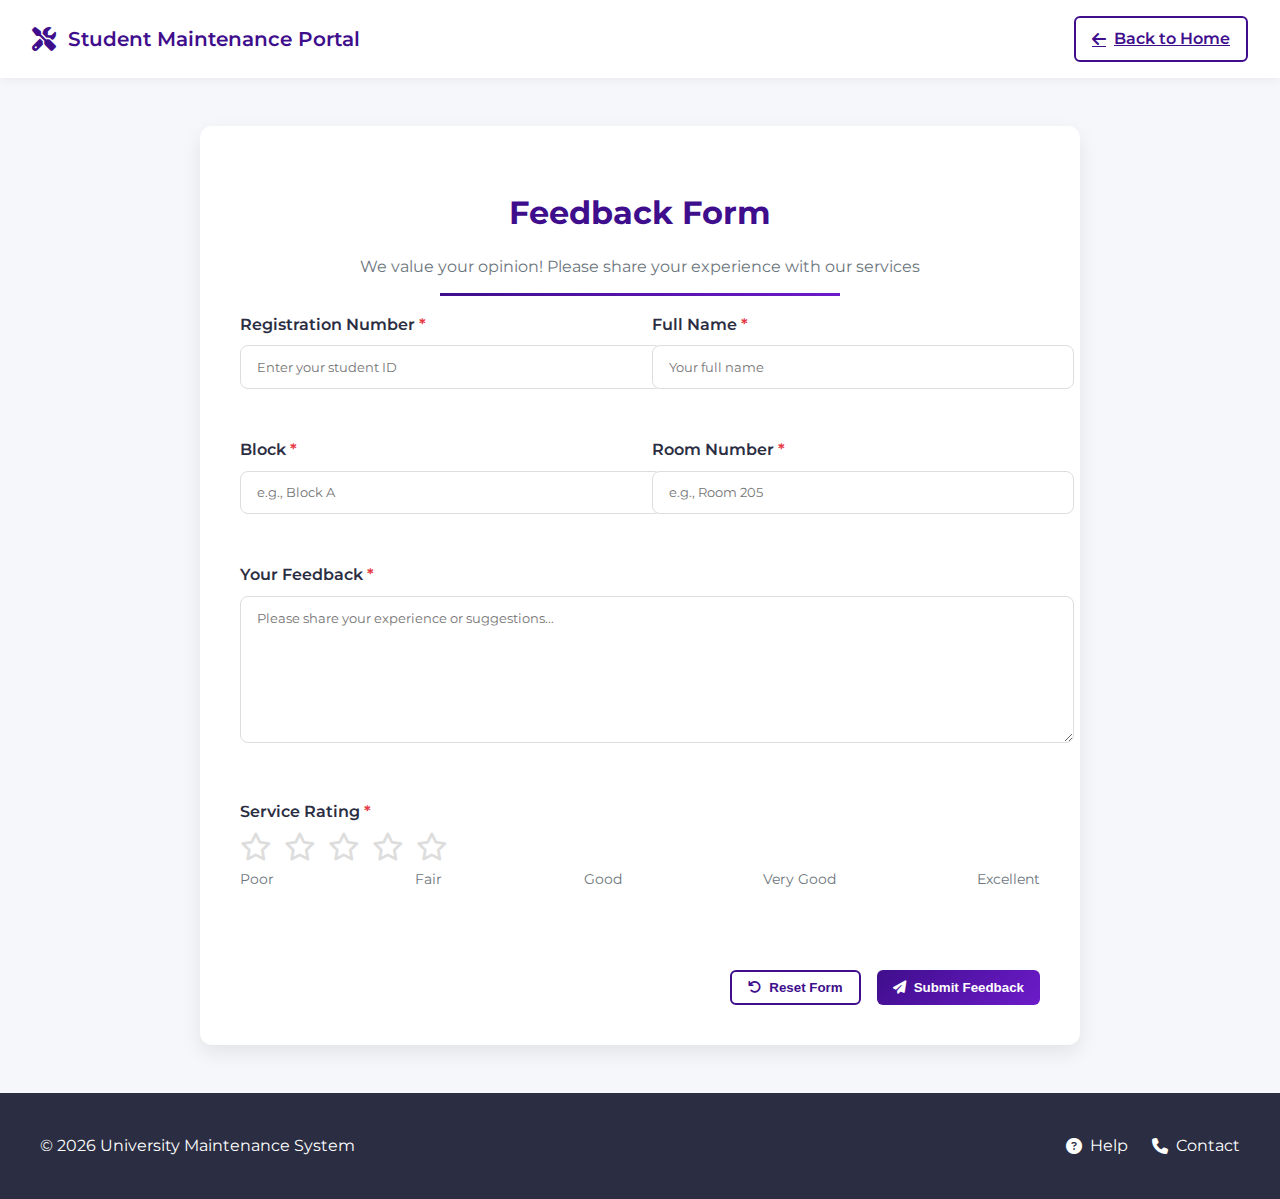
<file: web programming/feedback.html>
<!DOCTYPE html>
<html lang="en">
<head>
  <title>Feedback Form</title>
  <meta charset="utf-8">
  <link href="https://fonts.googleapis.com/css?family=Montserrat:300,400,600,700&display=swap" rel="stylesheet">
  <link rel="stylesheet" href="https://cdnjs.cloudflare.com/ajax/libs/font-awesome/6.4.0/css/all.min.css">
  <link rel="stylesheet" href="feedback.css">
  <meta name="viewport" content="width=device-width, initial-scale=1">
</head>
<body>
  <header class="header">
    <div class="logo">
      <i class="fas fa-tools"></i>
      <span>Student Maintenance Portal</span>
    </div>
    <a href="index.html" class="btn btn-outline">
      <i class="fas fa-arrow-left"></i> Back to Home
    </a>
  </header>
  
  <main class="main-content">
    <div class="form-container">
      <div class="form-header">
        <h1>Feedback Form</h1>
        <p>We value your opinion! Please share your experience with our services</p>
      </div>
      
      <form id="feedbackForm" class="form-grid">
        <!-- Student Information -->
        <div class="form-group">
          <label for="regNo" class="required">Registration Number</label>
          <input type="text" id="regNo" name="regNo" required placeholder="Enter your student ID">
        </div>
        
        <div class="form-group">
          <label for="studentName" class="required">Full Name</label>
          <input type="text" id="studentName" name="studentName" required placeholder="Your full name">
        </div>
        
        <div class="form-group">
          <label for="block" class="required">Block</label>
          <input type="text" id="block" name="block" required placeholder="e.g., Block A">
        </div>
        
        <div class="form-group">
          <label for="roomNo" class="required">Room Number</label>
          <input type="text" id="roomNo" name="roomNo" required placeholder="e.g., Room 205">
        </div>
        
        <!-- Feedback Content -->
        <div class="form-group full-width">
          <label for="feedback" class="required">Your Feedback</label>
          <textarea id="feedback" name="feedback" required placeholder="Please share your experience or suggestions..."></textarea>
        </div>
        
        <!-- Rating -->
        <div class="form-group full-width">
          <label class="required">Service Rating</label>
          <div class="rating-container">
            <div class="rating-stars">
              <i class="far fa-star" data-rating="1"></i>
              <i class="far fa-star" data-rating="2"></i>
              <i class="far fa-star" data-rating="3"></i>
              <i class="far fa-star" data-rating="4"></i>
              <i class="far fa-star" data-rating="5"></i>
            </div>
            <input type="hidden" id="rating" name="rating" required>
            <div class="rating-labels">
              <span>Poor</span>
              <span>Fair</span>
              <span>Good</span>
              <span>Very Good</span>
              <span>Excellent</span>
            </div>
          </div>
        </div>
        
        <!-- Form Actions -->
        <div class="form-actions">
          <button type="reset" class="btn btn-secondary">
            <i class="fas fa-undo"></i> Reset Form
          </button>
          <button type="submit" class="btn btn-card">
            <i class="fas fa-paper-plane"></i> Submit Feedback
          </button>
        </div>
      </form>
    </div>
  </main>
  
  <footer class="footer">
    <div class="footer-content">
      <p>© <span id="current-year"></span> University Maintenance System</p>
      <div class="footer-links">
        <a href="#"><i class="fas fa-question-circle"></i> Help</a>
        <a href="#"><i class="fas fa-phone"></i> Contact</a>
      </div>
    </div>
  </footer>

  <script src="feedback.js"></script>
</body>
</html>
</file>
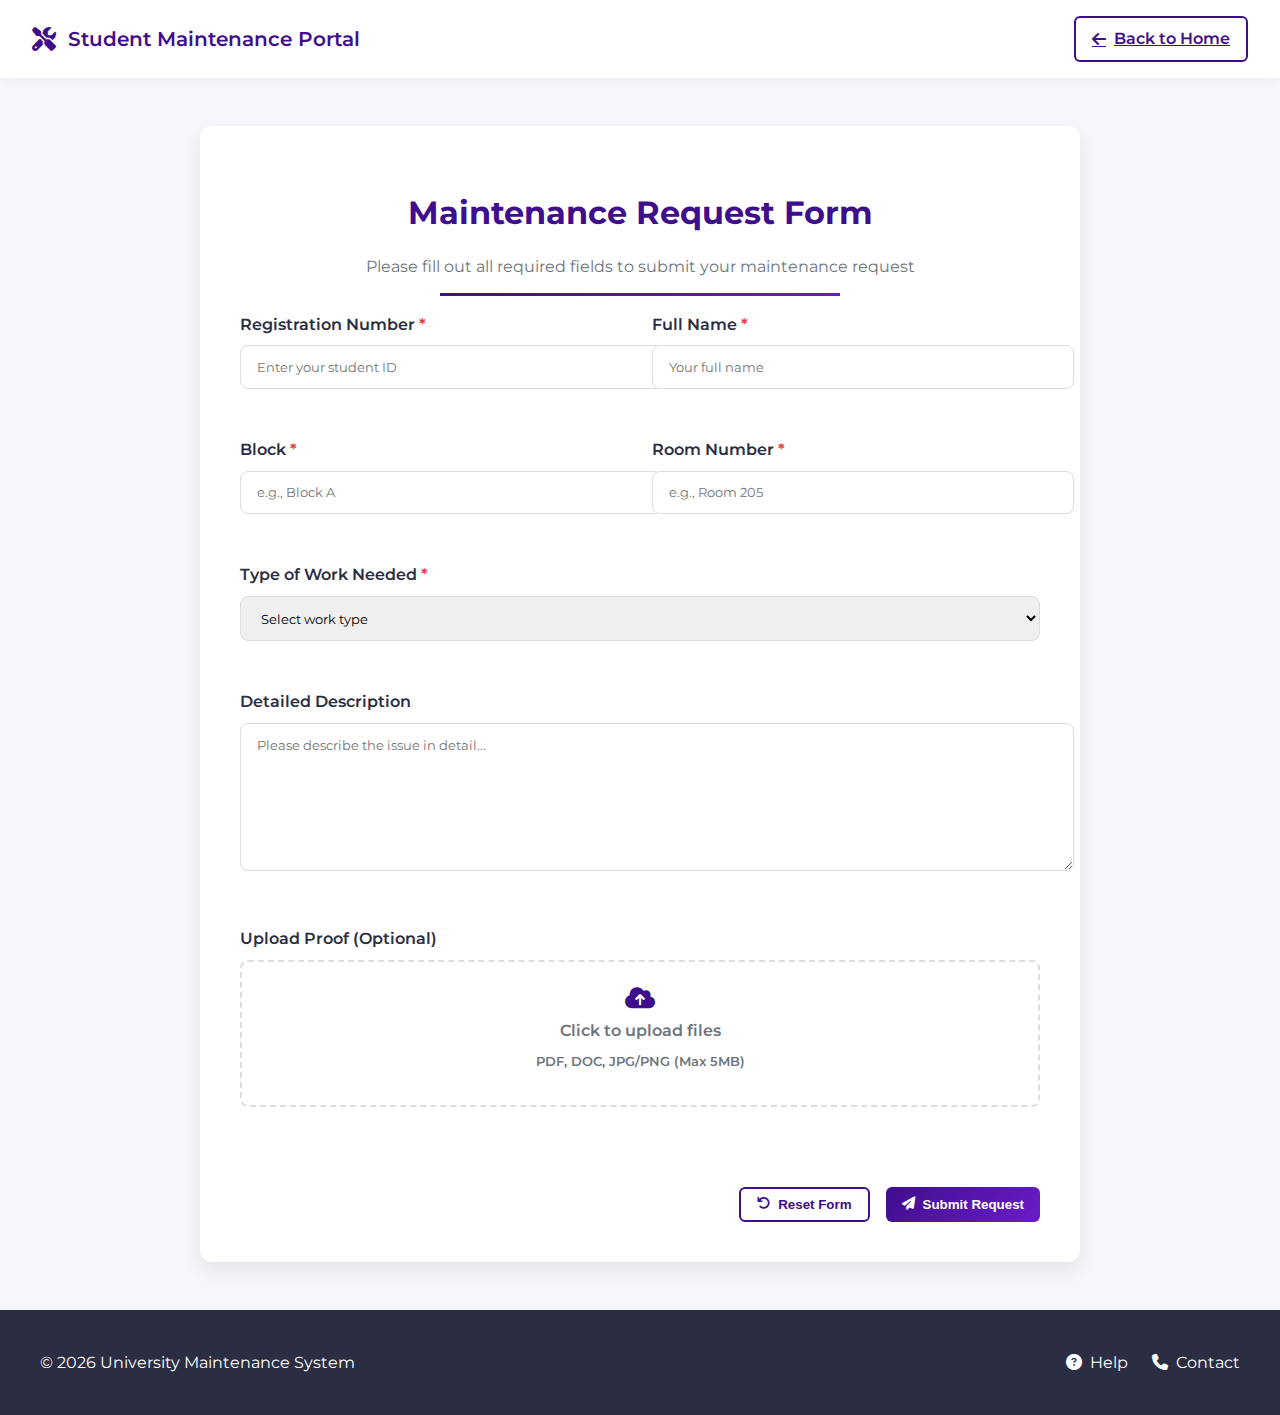
<file: web programming/requisition.html>
<!DOCTYPE html>
<html lang="en">
<head>
  <title>Maintenance Request Form</title>
  <meta charset="utf-8">
  <link href="https://fonts.googleapis.com/css?family=Montserrat:300,400,600,700&display=swap" rel="stylesheet">
  <link rel="stylesheet" href="https://cdnjs.cloudflare.com/ajax/libs/font-awesome/6.4.0/css/all.min.css">
  <link rel="stylesheet" href="form.css">
  <meta name="viewport" content="width=device-width, initial-scale=1">
</head>
<body>
  <header class="header">
    <div class="logo">
      <i class="fas fa-tools"></i>
      <span>Student Maintenance Portal</span>
    </div>
    <a href="index.html" class="btn btn-outline">
      <i class="fas fa-arrow-left"></i> Back to Home
    </a>
  </header>
  
  <main class="main-content">
    <div class="form-container">
      <div class="form-header">
        <h1>Maintenance Request Form</h1>
        <p>Please fill out all required fields to submit your maintenance request</p>
      </div>
      
      <form id="maintenanceForm" class="form-grid">
        <!-- Student Information -->
        <div class="form-group">
          <label for="regNo" class="required">Registration Number</label>
          <input type="text" id="regNo" name="regNo" required placeholder="Enter your student ID">
        </div>
        
        <div class="form-group">
          <label for="studentName" class="required">Full Name</label>
          <input type="text" id="studentName" name="studentName" required placeholder="Your full name">
        </div>
        
        <div class="form-group">
          <label for="block" class="required">Block</label>
          <input type="text" id="block" name="block" required placeholder="e.g., Block A">
        </div>
        
        <div class="form-group">
          <label for="roomNo" class="required">Room Number</label>
          <input type="text" id="roomNo" name="roomNo" required placeholder="e.g., Room 205">
        </div>
        
        <!-- Maintenance Details -->
        <div class="form-group full-width">
          <label for="workType" class="required">Type of Work Needed</label>
          <select id="workType" name="workType" required>
            <option value="">Select work type</option>
            <option value="electrical">Electrical</option>
            <option value="plumbing">Plumbing</option>
            <option value="cleaning">Cleaning</option>
            <option value="internet">Internet</option>
            <option value="laundry">Laundry</option>
            <option value="furniture">Furniture</option>
            <option value="other">Other</option>
          </select>
        </div>
        
        <div class="form-group full-width">
          <label for="comments">Detailed Description</label>
          <textarea id="comments" name="comments" placeholder="Please describe the issue in detail..."></textarea>
        </div>
        
        <!-- File Upload -->
        <div class="form-group full-width">
          <label>Upload Proof (Optional)</label>
          <div class="file-upload">
            <input type="file" id="proof" name="proof" accept=".pdf,.doc,.docx,.jpg,.jpeg,.png">
            <label for="proof" class="file-upload-label">
              <i class="fas fa-cloud-upload-alt"></i>
              <span>Click to upload files</span>
              <small>PDF, DOC, JPG/PNG (Max 5MB)</small>
            </label>
          </div>
          <div id="filePreview" class="file-preview"></div>
        </div>
        
        <!-- Form Actions -->
        <div class="form-actions">
          <button type="reset" class="btn btn-secondary">
            <i class="fas fa-undo"></i> Reset Form
          </button>
          <button type="submit" class="btn btn-card">
            <i class="fas fa-paper-plane"></i> Submit Request
          </button>
        </div>
      </form>
    </div>
  </main>
  
  <footer class="footer">
    <div class="footer-content">
      <p>© <span id="current-year"></span> University Maintenance System</p>
      <div class="footer-links">
        <a href="#"><i class="fas fa-question-circle"></i> Help</a>
        <a href="#"><i class="fas fa-phone"></i> Contact</a>
      </div>
    </div>
  </footer>

  <script src="form.js"></script>
</body>
</html>
</file>
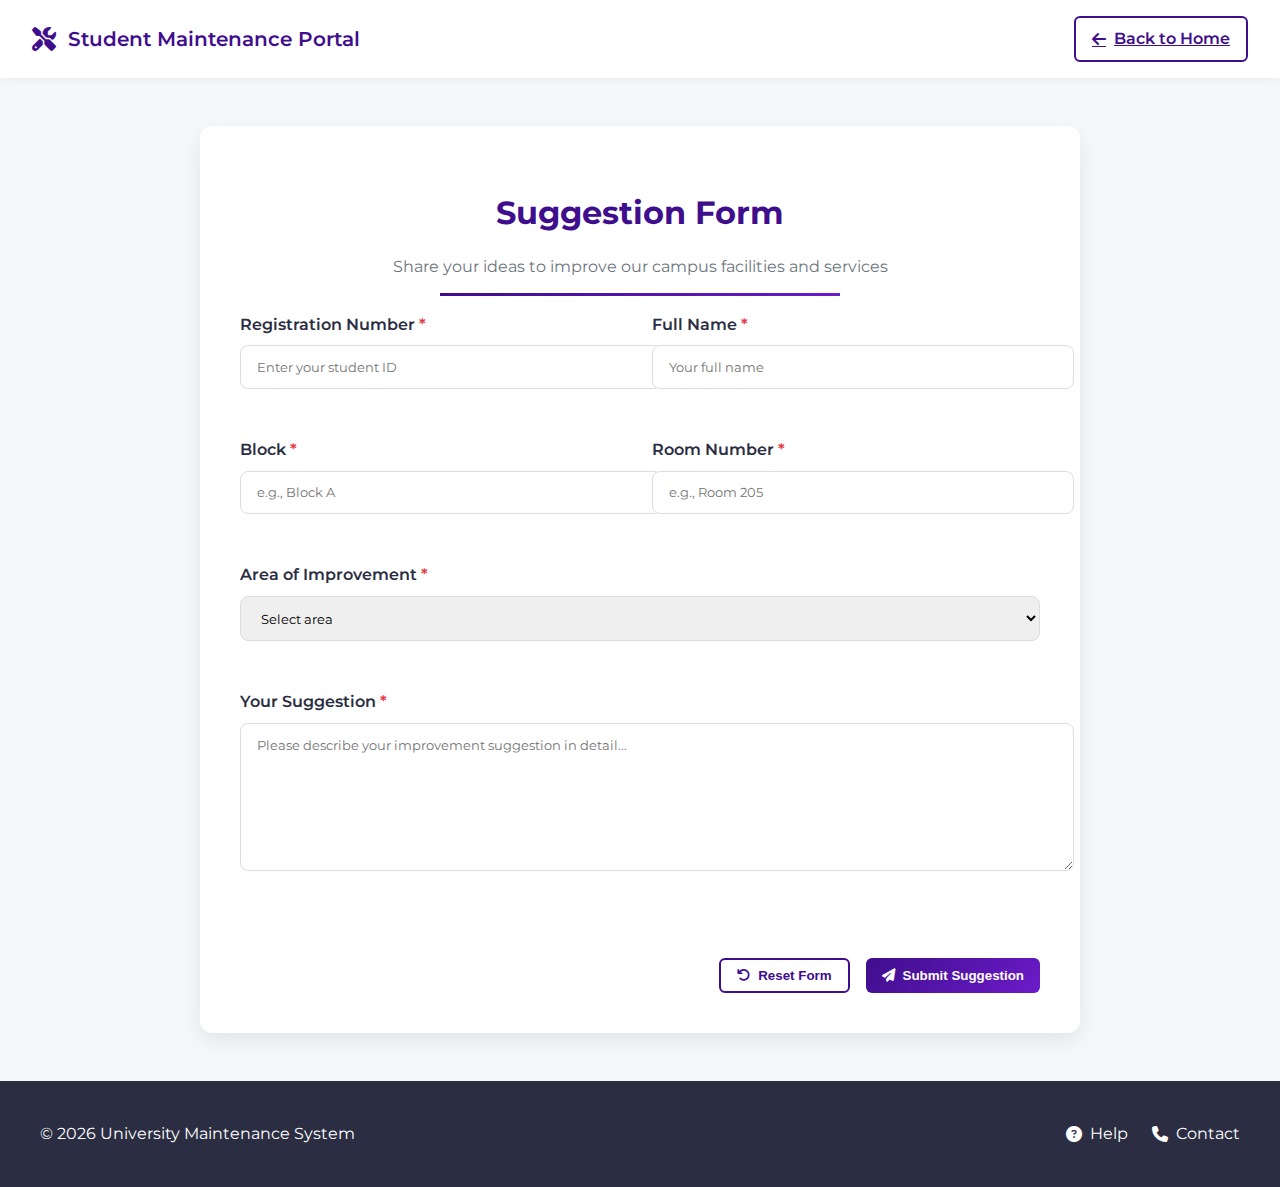
<file: web programming/suggestion.html>
<!DOCTYPE html>
<html lang="en">
<head>
  <title>Suggestion Form</title>
  <meta charset="utf-8">
  <link href="https://fonts.googleapis.com/css?family=Montserrat:300,400,600,700&display=swap" rel="stylesheet">
  <link rel="stylesheet" href="https://cdnjs.cloudflare.com/ajax/libs/font-awesome/6.4.0/css/all.min.css">
  <link rel="stylesheet" href="suggestion.css">
  <meta name="viewport" content="width=device-width, initial-scale=1">
</head>
<body>
  <header class="header">
    <div class="logo">
      <i class="fas fa-tools"></i>
      <span>Student Maintenance Portal</span>
    </div>
    <a href="index.html" class="btn btn-outline">
      <i class="fas fa-arrow-left"></i> Back to Home
    </a>
  </header>
  
  <main class="main-content">
    <div class="form-container">
      <div class="form-header">
        <h1>Suggestion Form</h1>
        <p>Share your ideas to improve our campus facilities and services</p>
      </div>
      
      <form id="suggestionForm" class="form-grid">
        <!-- Student Information -->
        <div class="form-group">
          <label for="regNo" class="required">Registration Number</label>
          <input type="text" id="regNo" name="regNo" required placeholder="Enter your student ID">
        </div>
        
        <div class="form-group">
          <label for="studentName" class="required">Full Name</label>
          <input type="text" id="studentName" name="studentName" required placeholder="Your full name">
        </div>
        
        <div class="form-group">
          <label for="block" class="required">Block</label>
          <input type="text" id="block" name="block" required placeholder="e.g., Block A">
        </div>
        
        <div class="form-group">
          <label for="roomNo" class="required">Room Number</label>
          <input type="text" id="roomNo" name="roomNo" required placeholder="e.g., Room 205">
        </div>
        
        <!-- Suggestion Details -->
        <div class="form-group full-width">
          <label for="improvementType" class="required">Area of Improvement</label>
          <select id="improvementType" name="improvementType" required>
            <option value="">Select area</option>
            <option value="electrical">Electrical</option>
            <option value="plumbing">Plumbing</option>
            <option value="cleaning">Cleaning</option>
            <option value="internet">Internet</option>
            <option value="laundry">Laundry</option>
            <option value="furniture">Furniture</option>
            <option value="security">Security</option>
            <option value="other">Other</option>
          </select>
        </div>
        
        <div class="form-group full-width">
          <label for="suggestion" class="required">Your Suggestion</label>
          <textarea id="suggestion" name="suggestion" required placeholder="Please describe your improvement suggestion in detail..."></textarea>
        </div>
        
        <!-- Form Actions -->
        <div class="form-actions">
          <button type="reset" class="btn btn-secondary">
            <i class="fas fa-undo"></i> Reset Form
          </button>
          <button type="submit" class="btn btn-card">
            <i class="fas fa-paper-plane"></i> Submit Suggestion
          </button>
        </div>
      </form>
    </div>
  </main>
  
  <footer class="footer">
    <div class="footer-content">
      <p>© <span id="current-year"></span> University Maintenance System</p>
      <div class="footer-links">
        <a href="#"><i class="fas fa-question-circle"></i> Help</a>
        <a href="#"><i class="fas fa-phone"></i> Contact</a>
      </div>
    </div>
  </footer>

  <script src="suggestion.js"></script>
</body>
</html>
</file>
<file: web programming/feedback.css>
:root {
    --primary: #3f0e8c;
    --secondary: #6c1bc9;
    --accent: #e63946;
    --dark: #2b2d42;
    --gray: #6c757d;
    --light: #f8f9fa;
  }
  
  /* Base styles */
  body {
    font-family: 'Montserrat', sans-serif;
    background-color: #f5f7fa;
    color: #333;
    line-height: 1.6;
    margin: 0;
    padding: 0;
  }
  
  /* Header styles */
  .header {
    background-color: white;
    padding: 1rem 2rem;
    display: flex;
    justify-content: space-between;
    align-items: center;
    box-shadow: 0 2px 10px rgba(0,0,0,0.05);
  }
  
  .logo {
    display: flex;
    align-items: center;
    gap: 0.75rem;
    font-weight: 600;
    color: var(--primary);
    font-size: 1.25rem;
  }
  
  .logo i {
    font-size: 1.5rem;
  }
  
  .btn {
    padding: 0.5rem 1rem;
    border-radius: 6px;
    font-weight: 600;
    cursor: pointer;
    transition: all 0.2s ease;
    display: inline-flex;
    align-items: center;
    gap: 0.5rem;
  }
  
  .btn-outline {
    background: transparent;
    border: 2px solid var(--primary);
    color: var(--primary);
  }
  
  .btn-outline:hover {
    background: rgba(63, 14, 140, 0.05);
  }
  
  .btn-card {
    background: linear-gradient(135deg, var(--primary), var(--secondary));
    color: white;
    border: none;
  }
  
  .btn-card:hover {
    transform: translateY(-2px);
    box-shadow: 0 4px 12px rgba(63, 14, 140, 0.2);
  }
  
  /* Main content */
  .main-content {
    padding: 1rem;
    min-height: calc(100vh - 120px);
  }
  
  /* Form-specific styles */
  .form-container {
    max-width: 800px;
    margin: 2rem auto;
    background: white;
    border-radius: 12px;
    box-shadow: 0 8px 20px rgba(0,0,0,0.08);
    padding: 2.5rem;
    position: relative;
    overflow: hidden;
  }
  
  .form-header {
    text-align: center;
    margin-bottom: 2rem;
    position: relative;
  }
  
  .form-header h1 {
    color: var(--primary);
    font-size: 2rem;
    margin-bottom: 0.5rem;
  }
  
  .form-header p {
    color: var(--gray);
  }
  
  .form-header::after {
    content: '';
    position: absolute;
    bottom: -1rem;
    left: 25%;
    width: 50%;
    height: 3px;
    background: linear-gradient(90deg, var(--primary), var(--secondary));
  }
  
  .form-grid {
    display: grid;
    grid-template-columns: 1fr 1fr;
    gap: 1.5rem;
  }
  
  .form-group {
    margin-bottom: 1.5rem;
    position: relative;
  }
  
  .form-group.full-width {
    grid-column: span 2;
  }
  
  label {
    display: block;
    margin-bottom: 0.5rem;
    font-weight: 600;
    color: var(--dark);
  }
  
  label.required::after {
    content: ' *';
    color: var(--accent);
  }
  
  input, select, textarea {
    width: 100%;
    padding: 0.8rem 1rem;
    border: 1px solid #ddd;
    border-radius: 8px;
    font-family: 'Montserrat', sans-serif;
    transition: all 0.3s ease;
  }
  
  input:focus, select:focus, textarea:focus {
    border-color: var(--primary);
    box-shadow: 0 0 0 3px rgba(63, 14, 140, 0.1);
    outline: none;
  }
  
  textarea {
    min-height: 120px;
    resize: vertical;
  }
  
  /* Rating System */
  .rating-container {
    display: flex;
    flex-direction: column;
    gap: 0.5rem;
  }
  
  .rating-stars {
    display: flex;
    gap: 0.75rem;
    font-size: 1.75rem;
    color: #ddd;
    cursor: pointer;
  }
  
  .rating-stars i {
    transition: all 0.2s ease;
  }
  
  .rating-stars i:hover,
  .rating-stars i.active {
    color: #FFD700;
    transform: scale(1.1);
  }
  
  .rating-labels {
    display: flex;
    justify-content: space-between;
    font-size: 0.85rem;
    color: var(--gray);
  }
  
  /* Form Actions */
  .form-actions {
    display: flex;
    justify-content: flex-end;
    gap: 1rem;
    margin-top: 2rem;
    grid-column: span 2;
  }
  
  .btn-secondary {
    background: white;
    color: var(--primary);
    border: 2px solid var(--primary);
  }
  
  .btn-secondary:hover {
    background: rgba(63, 14, 140, 0.05);
  }
  
  /* Footer */
  .footer {
    background-color: var(--dark);
    color: white;
    padding: 1.5rem;
    text-align: center;
  }
  
  .footer-content {
    max-width: 1200px;
    margin: 0 auto;
    display: flex;
    justify-content: space-between;
    align-items: center;
  }
  
  .footer-links {
    display: flex;
    gap: 1.5rem;
  }
  
  .footer-links a {
    color: white;
    text-decoration: none;
    display: flex;
    align-items: center;
    gap: 0.5rem;
  }
  
  .footer-links a:hover {
    text-decoration: underline;
  }
  
  /* Responsive */
  @media (max-width: 768px) {
    .form-grid {
      grid-template-columns: 1fr;
    }
    
    .form-group.full-width {
      grid-column: span 1;
    }
    
    .form-actions {
      flex-direction: column;
    }
  }
</file>
<file: web programming/form.css>
:root {
    --primary: #3f0e8c;
    --secondary: #6c1bc9;
    --accent: #e63946;
    --dark: #2b2d42;
    --gray: #6c757d;
    --light: #f8f9fa;
  }
  
  /* Base styles */
  body {
    font-family: 'Montserrat', sans-serif;
    background-color: #f5f7fa;
    color: #333;
    line-height: 1.6;
    margin: 0;
    padding: 0;
  }
  
  /* Header styles */
  .header {
    background-color: white;
    padding: 1rem 2rem;
    display: flex;
    justify-content: space-between;
    align-items: center;
    box-shadow: 0 2px 10px rgba(0,0,0,0.05);
  }
  
  .logo {
    display: flex;
    align-items: center;
    gap: 0.75rem;
    font-weight: 600;
    color: var(--primary);
    font-size: 1.25rem;
  }
  
  .logo i {
    font-size: 1.5rem;
  }
  
  .btn {
    padding: 0.5rem 1rem;
    border-radius: 6px;
    font-weight: 600;
    cursor: pointer;
    transition: all 0.2s ease;
    display: inline-flex;
    align-items: center;
    gap: 0.5rem;
  }
  
  .btn-outline {
    background: transparent;
    border: 2px solid var(--primary);
    color: var(--primary);
  }
  
  .btn-outline:hover {
    background: rgba(63, 14, 140, 0.05);
  }
  
  .btn-card {
    background: linear-gradient(135deg, var(--primary), var(--secondary));
    color: white;
    border: none;
  }
  
  .btn-card:hover {
    transform: translateY(-2px);
    box-shadow: 0 4px 12px rgba(63, 14, 140, 0.2);
  }
  
  /* Main content */
  .main-content {
    padding: 1rem;
    min-height: calc(100vh - 120px);
  }
  
  /* Footer */
  .footer {
    background-color: var(--dark);
    color: white;
    padding: 1.5rem;
    text-align: center;
  }
  
  .footer-content {
    max-width: 1200px;
    margin: 0 auto;
    display: flex;
    justify-content: space-between;
    align-items: center;
  }
  
  .footer-links {
    display: flex;
    gap: 1.5rem;
  }
  
  .footer-links a {
    color: white;
    text-decoration: none;
    display: flex;
    align-items: center;
    gap: 0.5rem;
  }
  
  .footer-links a:hover {
    text-decoration: underline;
  }
  
  /* Form-specific styles */
  .form-container {
    max-width: 800px;
    margin: 2rem auto;
    background: white;
    border-radius: 12px;
    box-shadow: 0 8px 20px rgba(0,0,0,0.08);
    padding: 2.5rem;
    position: relative;
    overflow: hidden;
  }
  
  .form-header {
    text-align: center;
    margin-bottom: 2rem;
    position: relative;
  }
  
  .form-header h1 {
    color: var(--primary);
    font-size: 2rem;
    margin-bottom: 0.5rem;
  }
  
  .form-header p {
    color: var(--gray);
  }
  
  .form-header::after {
    content: '';
    position: absolute;
    bottom: -1rem;
    left: 25%;
    width: 50%;
    height: 3px;
    background: linear-gradient(90deg, var(--primary), var(--secondary));
  }
  
  .form-grid {
    display: grid;
    grid-template-columns: 1fr 1fr;
    gap: 1.5rem;
  }
  
  .form-group {
    margin-bottom: 1.5rem;
    position: relative;
  }
  
  .form-group.full-width {
    grid-column: span 2;
  }
  
  label {
    display: block;
    margin-bottom: 0.5rem;
    font-weight: 600;
    color: var(--dark);
  }
  
  label.required::after {
    content: ' *';
    color: var(--accent);
  }
  
  input, select, textarea {
    width: 100%;
    padding: 0.8rem 1rem;
    border: 1px solid #ddd;
    border-radius: 8px;
    font-family: 'Montserrat', sans-serif;
    transition: all 0.3s ease;
  }
  
  input:focus, select:focus, textarea:focus {
    border-color: var(--primary);
    box-shadow: 0 0 0 3px rgba(63, 14, 140, 0.1);
    outline: none;
  }
  
  textarea {
    min-height: 120px;
    resize: vertical;
  }
  
  .file-upload {
    border: 2px dashed #ddd;
    border-radius: 8px;
    padding: 1.5rem;
    text-align: center;
    transition: all 0.3s ease;
    position: relative;
  }
  
  .file-upload:hover {
    border-color: var(--primary);
    background: rgba(63, 14, 140, 0.02);
  }
  
  .file-upload input[type="file"] {
    position: absolute;
    left: 0;
    top: 0;
    width: 100%;
    height: 100%;
    opacity: 0;
    cursor: pointer;
  }
  
  .file-upload-label {
    display: flex;
    flex-direction: column;
    align-items: center;
    gap: 0.5rem;
    color: var(--gray);
  }
  
  .file-upload-label i {
    font-size: 1.5rem;
    color: var(--primary);
  }
  
  .file-preview {
    margin-top: 1rem;
    display: none;
  }
  
  .file-preview img {
    max-width: 100%;
    max-height: 200px;
    border-radius: 4px;
    border: 1px solid #eee;
  }
  
  .form-actions {
    display: flex;
    justify-content: flex-end;
    gap: 1rem;
    margin-top: 2rem;
    grid-column: span 2;
  }
  
  .btn-secondary {
    background: white;
    color: var(--primary);
    border: 2px solid var(--primary);
  }
  
  .btn-secondary:hover {
    background: rgba(63, 14, 140, 0.05);
  }
  
  /* Responsive */
  @media (max-width: 768px) {
    .form-grid {
      grid-template-columns: 1fr;
    }
    
    .form-group.full-width {
      grid-column: span 1;
    }
    
    .form-actions {
      flex-direction: column;
    }
  }
</file>
<file: web programming/suggestion.css>
:root {
    --primary: #3f0e8c;
    --secondary: #6c1bc9;
    --accent: #e63946;
    --dark: #2b2d42;
    --gray: #6c757d;
    --light: #f8f9fa;
  }
  
  /* Base styles */
  body {
    font-family: 'Montserrat', sans-serif;
    background-color: #f5f7fa;
    color: #333;
    line-height: 1.6;
    margin: 0;
    padding: 0;
  }
  
  /* Header styles */
  .header {
    background-color: white;
    padding: 1rem 2rem;
    display: flex;
    justify-content: space-between;
    align-items: center;
    box-shadow: 0 2px 10px rgba(0,0,0,0.05);
  }
  
  .logo {
    display: flex;
    align-items: center;
    gap: 0.75rem;
    font-weight: 600;
    color: var(--primary);
    font-size: 1.25rem;
  }
  
  .logo i {
    font-size: 1.5rem;
  }
  
  .btn {
    padding: 0.5rem 1rem;
    border-radius: 6px;
    font-weight: 600;
    cursor: pointer;
    transition: all 0.2s ease;
    display: inline-flex;
    align-items: center;
    gap: 0.5rem;
  }
  
  .btn-outline {
    background: transparent;
    border: 2px solid var(--primary);
    color: var(--primary);
  }
  
  .btn-outline:hover {
    background: rgba(63, 14, 140, 0.05);
  }
  
  .btn-card {
    background: linear-gradient(135deg, var(--primary), var(--secondary));
    color: white;
    border: none;
  }
  
  .btn-card:hover {
    transform: translateY(-2px);
    box-shadow: 0 4px 12px rgba(63, 14, 140, 0.2);
  }
  
  /* Main content */
  .main-content {
    padding: 1rem;
    min-height: calc(100vh - 120px);
  }
  
  /* Form-specific styles */
  .form-container {
    max-width: 800px;
    margin: 2rem auto;
    background: white;
    border-radius: 12px;
    box-shadow: 0 8px 20px rgba(0,0,0,0.08);
    padding: 2.5rem;
    position: relative;
    overflow: hidden;
  }
  
  .form-header {
    text-align: center;
    margin-bottom: 2rem;
    position: relative;
  }
  
  .form-header h1 {
    color: var(--primary);
    font-size: 2rem;
    margin-bottom: 0.5rem;
  }
  
  .form-header p {
    color: var(--gray);
  }
  
  .form-header::after {
    content: '';
    position: absolute;
    bottom: -1rem;
    left: 25%;
    width: 50%;
    height: 3px;
    background: linear-gradient(90deg, var(--primary), var(--secondary));
  }
  
  .form-grid {
    display: grid;
    grid-template-columns: 1fr 1fr;
    gap: 1.5rem;
  }
  
  .form-group {
    margin-bottom: 1.5rem;
    position: relative;
  }
  
  .form-group.full-width {
    grid-column: span 2;
  }
  
  label {
    display: block;
    margin-bottom: 0.5rem;
    font-weight: 600;
    color: var(--dark);
  }
  
  label.required::after {
    content: ' *';
    color: var(--accent);
  }
  
  input, select, textarea {
    width: 100%;
    padding: 0.8rem 1rem;
    border: 1px solid #ddd;
    border-radius: 8px;
    font-family: 'Montserrat', sans-serif;
    transition: all 0.3s ease;
  }
  
  input:focus, select:focus, textarea:focus {
    border-color: var(--primary);
    box-shadow: 0 0 0 3px rgba(63, 14, 140, 0.1);
    outline: none;
  }
  
  textarea {
    min-height: 120px;
    resize: vertical;
  }
  
  /* Form Actions */
  .form-actions {
    display: flex;
    justify-content: flex-end;
    gap: 1rem;
    margin-top: 2rem;
    grid-column: span 2;
  }
  
  .btn-secondary {
    background: white;
    color: var(--primary);
    border: 2px solid var(--primary);
  }
  
  .btn-secondary:hover {
    background: rgba(63, 14, 140, 0.05);
  }
  
  /* Footer */
  .footer {
    background-color: var(--dark);
    color: white;
    padding: 1.5rem;
    text-align: center;
  }
  
  .footer-content {
    max-width: 1200px;
    margin: 0 auto;
    display: flex;
    justify-content: space-between;
    align-items: center;
  }
  
  .footer-links {
    display: flex;
    gap: 1.5rem;
  }
  
  .footer-links a {
    color: white;
    text-decoration: none;
    display: flex;
    align-items: center;
    gap: 0.5rem;
  }
  
  .footer-links a:hover {
    text-decoration: underline;
  }
  
  /* Responsive */
  @media (max-width: 768px) {
    .form-grid {
      grid-template-columns: 1fr;
    }
    
    .form-group.full-width {
      grid-column: span 1;
    }
    
    .form-actions {
      flex-direction: column;
    }
  }
</file>
